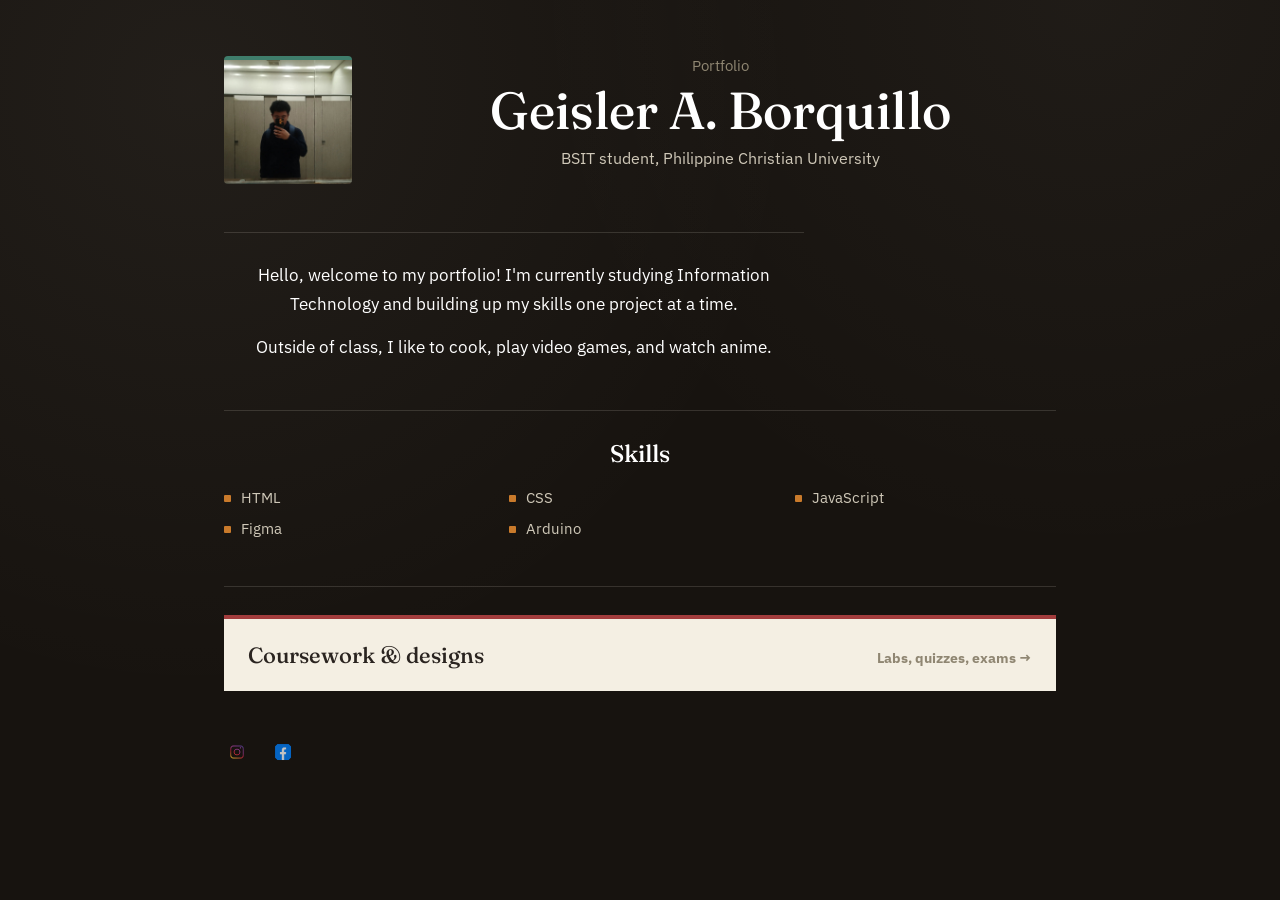
<file: index.html>
<!DOCTYPE html>
<html lang="en">
<head>
    <meta charset="UTF-8">
    <meta name="viewport" content="width=device-width, initial-scale=1.0">
    <title>Geisler A. Borquillo — Portfolio</title>
    <link rel="preconnect" href="https://fonts.googleapis.com">
    <link rel="preconnect" href="https://fonts.gstatic.com" crossorigin>
    <link href="https://fonts.googleapis.com/css2?family=Fraunces:opsz,wght@9..144,400;9..144,500;9..144,600&family=IBM+Plex+Sans:wght@400;500;600&display=swap" rel="stylesheet">
    <link rel="stylesheet" href="style.css">
    <style>
        :root {
            --bg: #17130f;
            --paper: #f4efe3;
            --paper-dim: #ece5d4;
            --ink: #2a2420;
            --muted: #8f8672;
            --lab: #3f7d6b;
            --quiz: #c97a2b;
            --exam: #a33d3d;
            --rule: rgba(244, 239, 227, 0.14);
        }

        * {
            margin: 0;
            padding: 0;
            box-sizing: border-box;
        }

        body {
            background-color: var(--bg);
            background-image:
                radial-gradient(circle at 15% 10%, rgba(244, 239, 227, 0.05), transparent 45%),
                radial-gradient(circle at 85% 0%, rgba(244, 239, 227, 0.04), transparent 40%);
            color: var(--paper);
            font-family: "IBM Plex Sans", Arial, sans-serif;
            min-height: 100vh;
        }

        a { color: inherit; }

        .wrap {
            max-width: 880px;
            margin: 0 auto;
            padding: 56px 24px 80px;
        }

        /* ---- hero ---- */
        .hero {
            display: grid;
            grid-template-columns: auto 1fr;
            gap: 32px;
            align-items: start;
        }

        #profile {
            width: 128px;
            height: 128px;
            object-fit: cover;
            border-radius: 4px;
            border-top: 4px solid var(--lab);
            background: var(--paper);
        }

        .kicker {
            font-size: 15px;
            color: var(--muted);
        }

        h1 {
            font-family: "Fraunces", Georgia, serif;
            font-weight: 500;
            font-size: clamp(36px, 6vw, 52px);
            line-height: 1.05;
            margin-top: 8px;
        }

        .role {
            margin-top: 10px;
            font-size: 16px;
            color: #cfc8b8;
        }

        /* ---- bio ---- */
        .bio {
            margin-top: 48px;
            border-top: 1px solid var(--rule);
            padding-top: 28px;
            max-width: 58ch;
            font-size: 17px;
            line-height: 1.7;
            color: #cfc8b8;
        }
        .bio p + p { margin-top: 14px; }

        /* ---- skills ---- */
        .skills {
            margin-top: 48px;
            border-top: 1px solid var(--rule);
            padding-top: 28px;
        }

        .skills h2 {
            font-family: "Fraunces", Georgia, serif;
            font-weight: 500;
            font-size: 24px;
        }

        .skills ul {
            list-style: none;
            margin-top: 20px;
            display: grid;
            grid-template-columns: repeat(auto-fill, minmax(200px, 1fr));
            gap: 12px 24px;
        }

        .skills li {
            display: flex;
            align-items: baseline;
            gap: 10px;
            font-size: 15px;
            color: #cfc8b8;
        }

        .skills li::before {
            content: "";
            width: 7px;
            height: 7px;
            border-radius: 1px;
            background: var(--quiz);
            flex: 0 0 auto;
            transform: translateY(-1px);
        }

        /* ---- designs cta ---- */
        .cta {
            margin-top: 48px;
            border-top: 1px solid var(--rule);
            padding-top: 28px;
        }

        #design {
            display: flex;
            align-items: baseline;
            justify-content: space-between;
            gap: 16px;
            padding: 22px 24px;
            background: var(--paper);
            border-top: 4px solid var(--exam);
            text-decoration: none;
            transition: transform 0.15s ease;
        }
        #design:hover, #design:focus-visible { transform: translateY(-2px); }

        #design a {
            text-decoration: none;
            color: var(--ink);
            font-family: "Fraunces", Georgia, serif;
            font-weight: 500;
            font-size: 22px;
        }

        #design span.sub {
            color: var(--muted);
            font-size: 14px;
        }

        /* ---- socials ---- */
        .socials {
            margin-top: 48px;
            display: flex;
            gap: 20px;
        }

        .socials a {
            display: inline-flex;
        }

        .socials img {
            width: 26px;
            height: 26px;
            opacity: 0.75;
            transition: opacity 0.15s ease;
        }
        .socials a:hover img, .socials a:focus-visible img { opacity: 1; }

        @media (max-width: 480px) {
            .hero { grid-template-columns: 1fr; }
            #design { flex-direction: column; align-items: flex-start; }
        }
    </style>
</head>
<body>
    <div class="wrap">
        <div class="hero">
            <img id="profile" src="profile.jpg" alt="Profile picture">
            <div>
                <p class="kicker">Portfolio</p>
                <h1>Geisler A. Borquillo</h1>
                <p class="role">BSIT student, Philippine Christian University</p>
            </div>
        </div>

        <div class="bio">
            <p>Hello, welcome to my portfolio! I'm currently studying Information Technology and building up my skills one project at a time.</p>
            <p>Outside of class, I like to cook, play video games, and watch anime.</p>
        </div>

        <div class="skills">
            <h2>Skills</h2>
            <ul>
                <li>HTML</li>
                <li>CSS</li>
                <li>JavaScript</li>
                <li>Figma</li>
                <li>Arduino</li>
            </ul>
        </div>

        <div class="cta">
            <h3 id="design">
                <a href="Design.html">Coursework &amp; designs</a>
                <span class="sub">Labs, quizzes, exams &rarr;</span>
            </h3>
        </div>

        <div class="socials">
            <a id="instagram" href="https://www.instagram.com/gslrrr/" target="_blank" rel="noopener noreferrer">
                <img src="instaicon.webp" alt="Instagram">
            </a>
            <a id="facebook" href="https://www.facebook.com/geisler.borquillo.1/" target="_blank" rel="noopener noreferrer">
                <img src="fblogo.png" alt="Facebook">
            </a>
        </div>
    </div>

    <script src="script.js"></script>
</body>
</html>
</file>
<file: style.css>
*{
            margin: 5;
            padding: 0;
            color: white;
        }
        body{
            background-color:rgb(113, 49, 177)
        }
        h2{
            text-align: center;
        }
        div{
            text-align: center;   
        }
        h3{
            text-align:center
        }
        #profile{
            width: 300px;
            height: 300px;
            border-radius: 30%;
        
        }
       #gallery {
    display: flex;
    flex-wrap: wrap;
    gap: 15px;
    justify-content: center;
    margin-top: 20px;
}

.gallery-item img {
    width: 200px;
    height: 200px;
    object-fit: cover;
    border-radius: 8px;
    border: 1px solid #ccc;
}
#lightbox {
            display: none;
            position: fixed;
            top: 0;
            left: 0;
            width: 100%;
            height: 100%;
            background: rgba(0, 0, 0, 0.85);
            justify-content: center;
            align-items: center;
            z-index: 1000;
            cursor: pointer;
        }

        #lightbox.active {
            display: flex;
        }

        #lightbox img {
            max-width: 90%;
            max-height: 85%;
            border-radius: 8px;
            border: 3px solid white;
            cursor: default;
        }

        #lightboxClose {
            position: absolute;
            top: 20px;
            right: 30px;
            font-size: 40px;
            color: white;
            cursor: pointer;
            user-select: none;
        }

        .hidden {
            display: none !important;
        }

        #ownerLoginBtn {
            padding: 8px 16px;
            background: white;
            color: rgb(113, 49, 177);
            border: none;
            border-radius: 6px;
            cursor: pointer;
            font-weight: bold;
            margin-bottom: 10px;
        }

        #ownerLoginBtn:hover {
            opacity: 0.85;
        }

        .delete-btn {
            display: block;
            margin: 6px auto 0 auto;
            padding: 4px 10px;
            background: #b02a2a;
            color: white;
            border: none;
            border-radius: 6px;
            cursor: pointer;
            font-size: 12px;
        }

        .delete-btn:hover {
            background: #d13a3a;
        }
</file>
